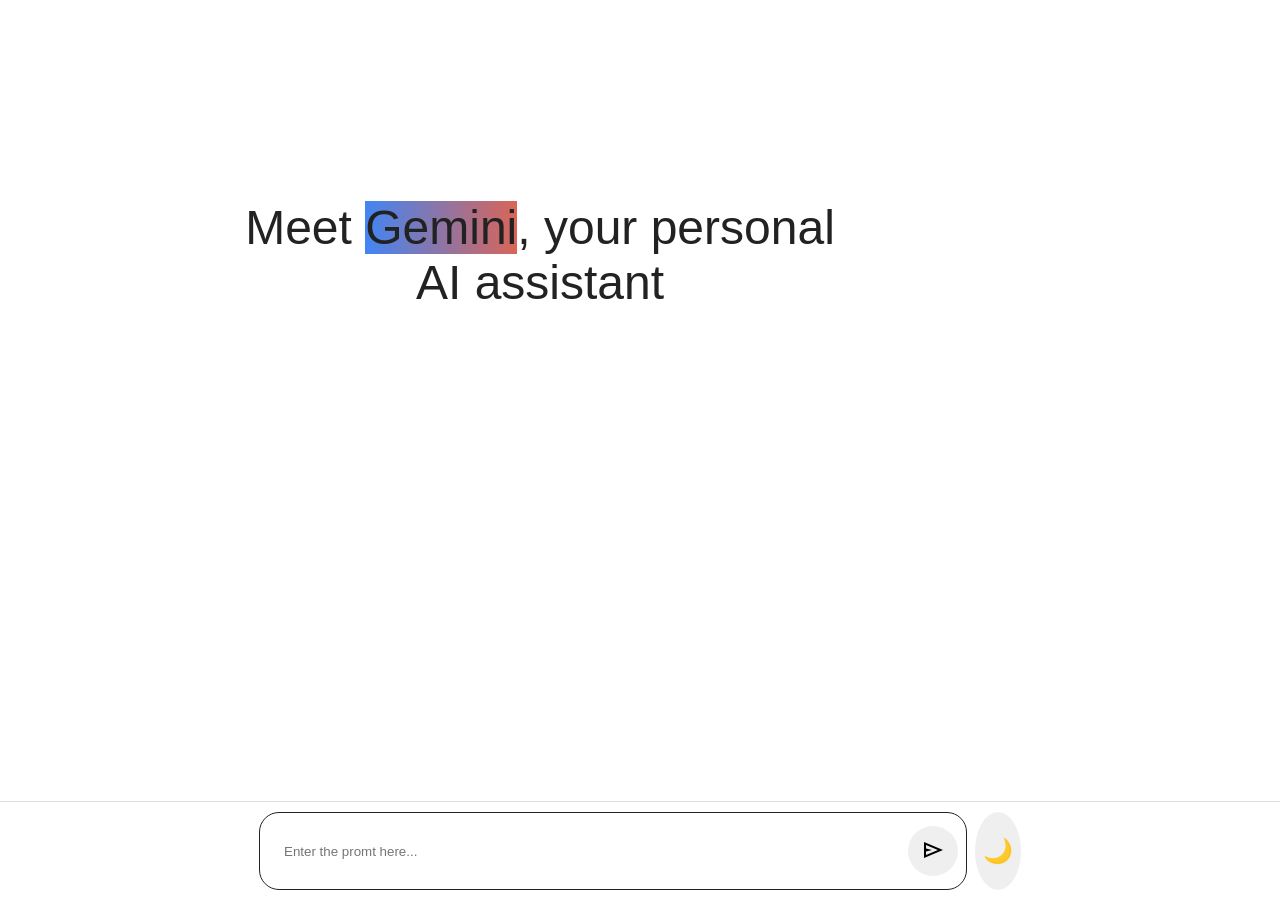
<file: index.html>
<!DOCTYPE html>
<html lang="en">
<head>
    <meta charset="UTF-8">
    <meta name="viewport" content="width=device-width, initial-scale=1.0">
    <link rel="stylesheet" href="https://fonts.googleapis.com/css2?family=Material+Symbols+Outlined:opsz,wght,FILL,GRAD@20..48,100..700,0..1,-50..200&icon_names=send" />
    <title>Hello Gemini</title>
    <link rel="stylesheet" href="style.css"/>
</head>
<body>
    <div>
        <header class="header">
            <h1 class="title">Meet <span class="gemini">Gemini</span>, your personal AI assistant</h1>
        </header>
        <div class="chat-area" id="chatArea">
            
        </div>


        <div class="typing-area">
            <form action="#" class="typing-form ">
                <div class="input-wrapper">
                    <input type="text" placeholder="Enter the promt here..." id="textInput" class="typing-input flow-control"/>
                    <button type="button" class="message-send-button" onclick="fetchResult()">
                        <span class="material-symbols-outlined">send</span>
                    </button>
                </div>
            </form>
            <button class="theme-toggle" id="theme-toggle" onclick="toggle()">🌙</button>
        </div>
    </div>
    <script src="script.js"></script>
</body>
</html>
</file>
<file: style.css>
* {
  margin: 0;
  padding: 0;
  box-sizing: border-box;
  font-family: sans-serif;
}

:root {
  --text-color: #222;
  --subheading-color: #a0a0a0;
  --placeholder-color: #6c6c6c;
  --primary-color: #fff;
  --secondary-color: #E9EEF6;
  --secondary-hover-color: #dbe1ea;
  --input-bg: #fff;
  --chat-bg: #f1f1f1;
  --chat-border: #dedede;
  --output-bg: #ddd;
  --output-border: #ccc;
  --user-msg-bg: #dcf8c6;
  --bot-msg-bg: #f1f0f0;
  --border-color: #222;

}

body.dark {
  --text-color: #f1f1f1;
  --subheading-color: #dddddd;
  --placeholder-color: #999;
  --primary-color: #121212;
  --secondary-color: #1f1f1f;
  --secondary-hover-color: #2a2a2a;
  --input-bg: #2a2a2a;
  --chat-bg: #1e90ff;
  --chat-border: #333;
  --output-bg: #2a2a2a;
  --output-border: #444;
}

body {
  justify-content: center;
  height: 100vh;
  color: var(--text-color);
  transition: background 0.3s, color 0.3s;
  background-color: var(--primary-color);
  display: flex;
  flex-direction: column;
  align-items: center;
  justify-content: flex-start;
  min-height: 100vh;
  overflow-y: auto; /* Important for scrolling */
}

.header {
  width: 100%;
  text-align: center;
  margin: auto;

}

.title {
  margin-top: 200px;
  width: 600px;
  font-weight: 200;
  font-size: 48px;
  text-align: center;
}

.gemini {
  background: linear-gradient(to right, #4285f4, #d96557);
}

.typing-area {
  bottom: 20px;  
  margin-top: 20px;
  position: fixed;
  bottom: 0;
  left: 50%;
  transform: translateX(-50%);
  width: 100%;
  display: flex;
  justify-content: center;
  background-color: var(--primary-color);
  padding: 10px 0;
  z-index: 10;
  border-top: 1px solid var(--chat-border);

}

.input-wrapper {
  border: 1px solid var(--text-color);
  padding: .5rem;
  border-radius: 20px;
  margin-bottom: 200px;
  margin: 0;
  display: flex;
  align-items: center;
  justify-content: space-between;
}

.input-wrapper input {
  width: 50vw;
  height: 60px;
  padding: 1rem;
  border-radius: 10px;
  border: none;
  background-color: var(--input-bg);
  color: var(--text-color);
}

.input-wrapper input:focus {
  outline: none;
}

.message-send-button {
  border: none;
  background-color: #efefef;
  border-radius: 50%;
  width: 50px;
  height: 50px;
  cursor: pointer;

}

.chat-area {
  margin: auto;
  margin-top: 40px;
  width: 800px;
  display: flex;
  flex-direction: column;
  padding-bottom: 150px; /* Enough space for input bar */
}

.typing-input {
  padding: 15px;
}

.user {
  align-self: flex-end;
}

.gemini {
  align-self: flex-start;
}

/* Animation part */
@keyframes transition {

  from {
    opacity: 0;
    transform: translateY(10px);
  }

  to {
    opacity: 1;
    transform: translateY(0);
  }
}

.message {
  animation: transition 0.4s ease forwards;
  background-color: var(--chat-bg);
  margin-top: 5px;
  margin-bottom: 5px;
  width: fit-content;
  padding: 1rem;
  border-radius: 15px;

}

.theme-toggle {
  background: none;
  background-color: #efefef;
  font-size: 1.5rem;
  border: none;
  cursor: pointer;
  margin-left: 8px;
  border-radius: 50%;
  padding: 8px;
  box-sizing: border-box;
}
</file>
